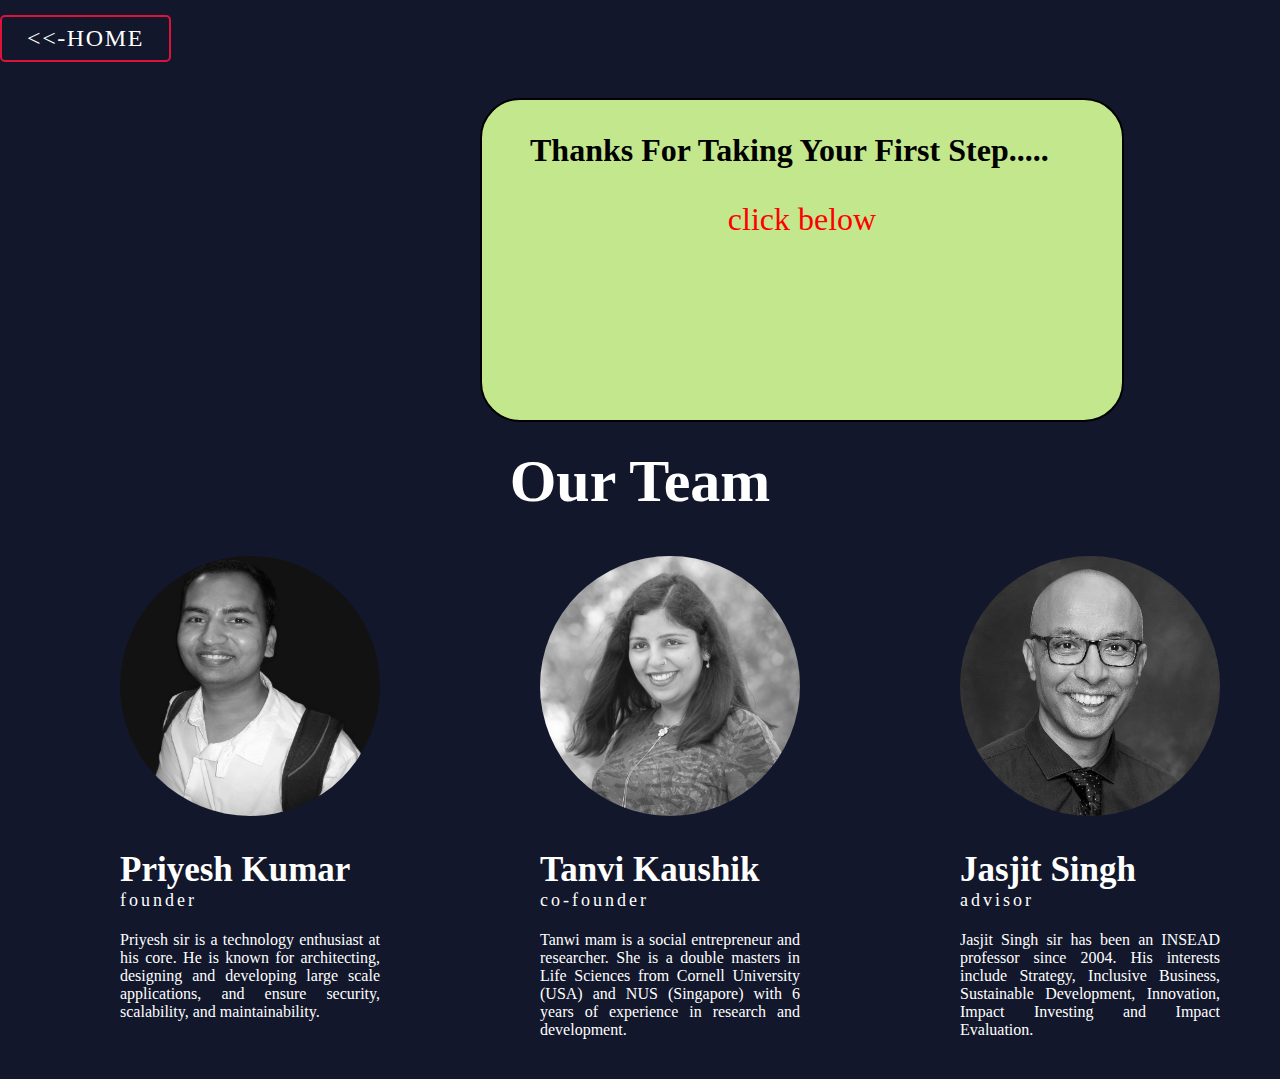
<file: donate.html>
<!DOCTYPE html>
<html lang="en">
<head>
    <meta charset="UTF-8">
    <meta http-equiv="X-UA-Compatible" content="IE=edge">
    <meta name="viewport" content="width=device-width, initial-scale=1.0">
    <meta name="viewport" content="width=device-width, initial-scale=1.0">
    
    <title>Spark Donation Camp</title>
    <link rel="icon" type="png" href="dounloads/money-donation-5-1113154.png">
    
    
    <style> @import"donate.css"</style>
</head>
<body>

    <a type="button" href="index.html"  class="cta"  > <<-Home</a> 

    <div class="donate-container">

     <h1 class="donate-head">Thanks For Taking Your First Step.....<br></h1>
     
     <p class="donate-p">click below</p>
     

        



     <form class="payment-btn">
        
        
        <script src="https://checkout.razorpay.com/v1/payment-button.js" data-payment_button_id="pl_I4T3ZXWS3duZq8" async> </script> </form>

        
    </div>


    <h1 class="heading"> Our Team</h1>

    <div class="container">
        

        <div class="profiles">
            <div class="profile">
                <img src="dounloads/priyesh_kumar.jpg" alt="" class="profile-img">

                <h3 class="user-name">Priyesh Kumar </h3>
                <h5>founder</h5>
                <p>
                    Priyesh sir is a technology enthusiast at his core. He is known for architecting, designing and developing large scale applications, 
                    and ensure security, scalability, and maintainability. 
                </p>
                
            </div>
            
            
        </div>


        <div class="profiles">
            <div class="profile">
                <img src="dounloads/tanwi_kaushik.jpg" alt="" class="profile-img">

                <h3 class="user-name">Tanvi Kaushik </h3>
                <h5>co-founder</h5>
                <p>
                    Tanwi mam is a social entrepreneur and researcher. She is a double masters in Life Sciences from Cornell University (USA) and NUS (Singapore) with 6 years of experience in research and development.
                </p>
                
            </div>
            
            
        </div>


        <div class="profiles">
            <div class="profile">
                <img src="dounloads/jasjit_singh advisor.jpg" alt="" class="profile-img">

                <h3 class="user-name">Jasjit Singh </h3>
                <h5>advisor</h5>
                <p>
                    Jasjit Singh sir has been an INSEAD professor since 2004. 
                    His interests include Strategy, Inclusive Business, Sustainable Development, 
                    Innovation, Impact Investing and Impact Evaluation.
                </p>
                
            </div>
            
            
        </div>



        
        
        
        
    </div>

    

    


    
    
</body>
</html>
</file>
